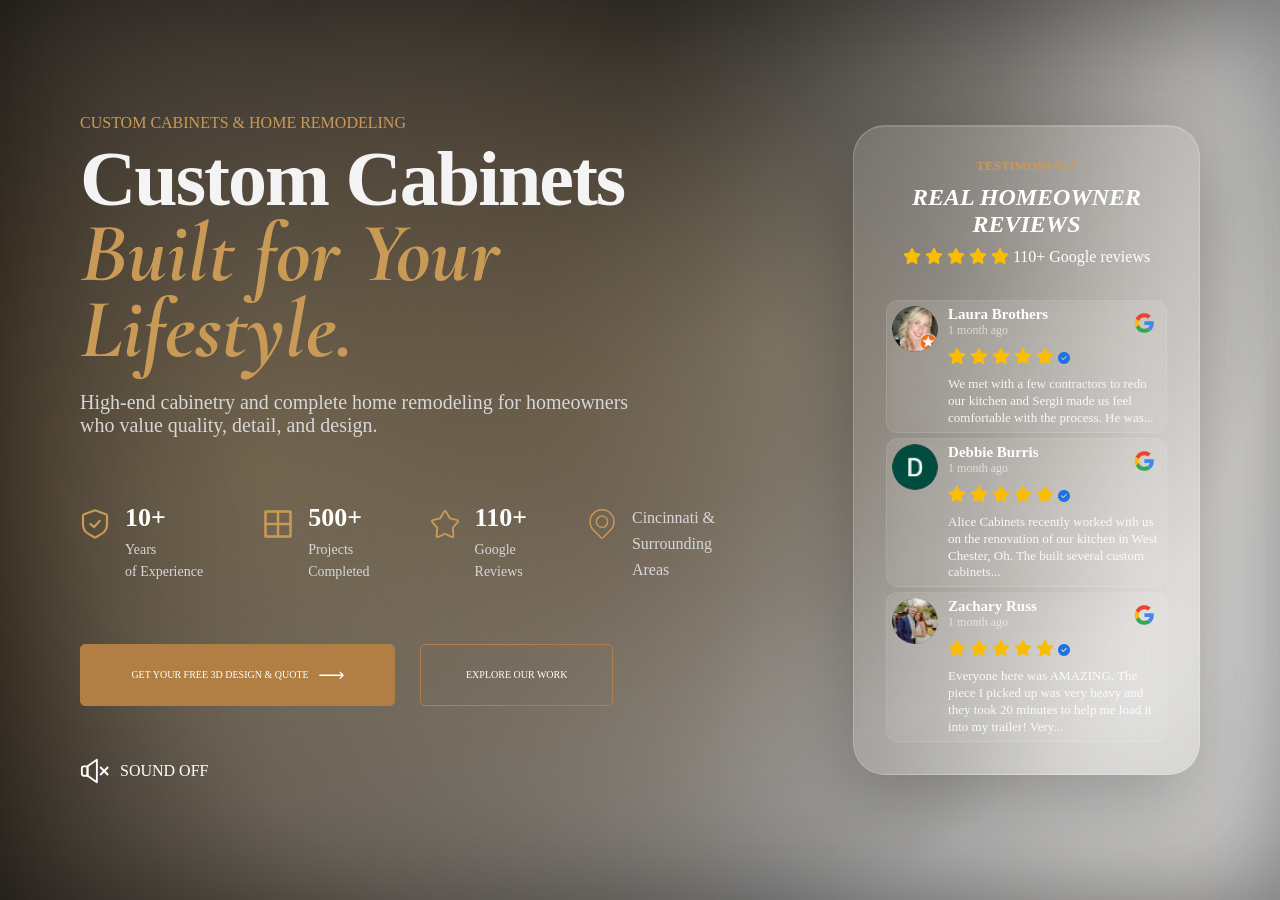
<file: index.html>
<!DOCTYPE html>
<html lang="en">

<head>
    <meta charset="UTF-8">
    <meta name="viewport" content="width=device-width, initial-scale=1.0">
    <title>AliceCabinets</title>
    <meta property="og:title" content="Project Visualization">
    <meta property="og:description" content="">
    <meta property="og:image" content="https://admin-bytewebnest.github.io/custom-cabinets/images/banner.png">
    <meta property="og:image:width" content="1200">
    <meta property="og:image:height" content="630">

    <meta name="twitter:card" content="summary_large_image">
    <meta name="twitter:title" content="Project Visualization">
    <meta name="twitter:description" content="">
    <meta name="twitter:image" content="https://admin-bytewebnest.github.io/custom-cabinets/images/banner.png">
    <link rel="stylesheet" href="https://cdnjs.cloudflare.com/ajax/libs/font-awesome/6.7.2/css/all.min.css">
    <link rel="stylesheet" href="./css/style.css">
</head>

<body>
    <section class="hero">
        <!-- <img src="./images/hero.jpeg" alt="hero"> -->

        <video id="hero-video" autoplay muted loop playsinline>
            <source src="https://res.cloudinary.com/dgnty1zwj/video/upload/video_kfr6xj.mp4"
                type="video/mp4">
            </source>

        </video>

        <span class="hero__glow"></span>

        <div class="hero__content">

            <div class="hero__info">
                <div class="hero__span">CUSTOM CABINETS & HOME REMODELING</div>
                <h1 class="hero__title">Custom Cabinets</h1>
                <div class="hero__italic">Built for Your Lifestyle.</div>
                <div class="hero__subtitle">High-end cabinetry and complete home remodeling for homeowners <span><br></span> who 
                    value quality, detail, and design.</div>
                <div class="hero__rating">
                    <div class="hero__rating__title">

                        <i class="fa-solid fa-star"></i>
                        <i class="fa-solid fa-star"></i>
                        <i class="fa-solid fa-star"></i>
                        <i class="fa-solid fa-star"></i>
                        <i class="fa-solid fa-star"></i>

                        <span>5/5 Rating</span>
                    </div>
                    <div class="hero__rating__subtitle">
                        <p>110+ Google Reviews</p>
                    </div>
                </div>
                <div class="hero-achievements">
                    <div class="hero-achievements__item">
                        <div class="hero-achievements__icon">
                            <svg class="hero-achievements__svg" viewBox="0 0 35 35" xmlns="http://www.w3.org/2000/svg">
                                <path
                                    d="M17.5,34.44A3.07,3.07,0,0,1,15.89,34L9.82,30.45A14.79,14.79,0,0,1,2.25,17.7V8A3.2,3.2,0,0,1,4.34,5L16.4.57a3.2,3.2,0,0,1,2.2,0L30.66,5a3.2,3.2,0,0,1,2.09,3V17.7a14.79,14.79,0,0,1-7.57,12.75L19.11,34A3.07,3.07,0,0,1,17.5,34.44Zm0-31.56a.67.67,0,0,0-.24,0L5.2,7.33A.69.69,0,0,0,4.75,8V17.7a12.3,12.3,0,0,0,6.33,10.59l6.07,3.56a.73.73,0,0,0,.7,0l6.07-3.56h0A12.3,12.3,0,0,0,30.25,17.7V8a.69.69,0,0,0-.45-.65L17.74,2.92A.67.67,0,0,0,17.5,2.88Z"
                                    fill="currentColor" />
                                <path
                                    d="M16.4,22.35a1.3,1.3,0,0,1-.81-.29l-4.27-3.6a1.25,1.25,0,0,1,1.61-1.92l3.35,2.82L22,13.06a1.25,1.25,0,0,1,1.86,1.68l-6.48,7.2A1.27,1.27,0,0,1,16.4,22.35Z"
                                    fill="currentColor" />
                            </svg>
                        </div>
                        <div class="hero-achievements__inner">
                            <div class="hero-achievements__title">10+</div>
                            <div class="hero-achievements__subtitle">Years</div>
                            <div class="hero-achievements__subtitle">of Experience</div>
                        </div>
                    </div>
                    <div class="hero-achievements__item">
                        <div class="hero-achievements__icon">
                            <svg class="hero-achievements__svg" viewBox="0 0 48 48" fill="none"
                                xmlns="http://www.w3.org/2000/svg">
                                <rect fill="white" fill-opacity="0.01" />
                                <rect x="4" y="4" width="40" height="40" stroke="currentColor" stroke-width="4"
                                    stroke-linecap="round" stroke-linejoin="round" />
                                <path d="M24 4V44" stroke="currentColor" stroke-width="4" stroke-linecap="round"
                                    stroke-linejoin="round" />
                                <path d="M4 24H44" stroke="currentColor" stroke-width="4" stroke-linecap="round"
                                    stroke-linejoin="round" />
                            </svg>

                        </div>
                        <div class="hero-achievements__inner">
                            <div class="hero-achievements__title">500+</div>
                            <div class="hero-achievements__subtitle">Projects</div>
                            <div class="hero-achievements__subtitle">Completed</div>
                        </div>
                    </div>
                    <div class="hero-achievements__item">
                        <div class="hero-achievements__icon">
                            <svg class="hero-achievements__svg" viewBox="0 0 32 32" xmlns="http://www.w3.org/2000/svg">
                                <g>
                                    <path
                                        d="M8,31a2,2,0,0,1-1.17-.38A2.13,2.13,0,0,1,6,28.69l.73-8.19L1.5,14.34a2.14,2.14,0,0,1-.39-2.06A2.06,2.06,0,0,1,2.6,10.9l7.62-1.8,4-7a2.05,2.05,0,0,1,3.58,0l4,7.05,7.62,1.8a2.06,2.06,0,0,1,1.49,1.38,2.14,2.14,0,0,1-.39,2.06L25.32,20.5l.73,8.19a2.13,2.13,0,0,1-.88,1.93,2,2,0,0,1-2,.2L16,27.58,8.84,30.82A2,2,0,0,1,8,31ZM16.05,3l-4.3,7.43a1,1,0,0,1-.64.48l-8,1.89c-.06.1-.07.16,0,.21l5.45,6.49a1,1,0,0,1,.23.73l-.77,8.6C7.93,29,8,29,8,29l7.58-3.42a1,1,0,0,1,.82,0L24,29s.09,0,.08-.13l-.77-8.6a1,1,0,0,1,.23-.73L29,13.05a.15.15,0,0,0,0-.14l-8.1-2a1,1,0,0,1-.64-.48ZM10.88,10h0Z"
                                        fill="currentColor" />
                                </g>
                            </svg>
                        </div>
                        <div class="hero-achievements__inner">
                            <div class="hero-achievements__title">110+</div>
                            <div class="hero-achievements__subtitle">Google</div>
                            <div class="hero-achievements__subtitle">Reviews</div>
                        </div>
                    </div>
                    <div class="hero-achievements__item">
                        <div class="hero-achievements__icon">
                            <svg class="hero-achievements__svg" viewBox="0 0 128 128"
                                xmlns="http://www.w3.org/2000/svg">
                                <path
                                    d="M64,128a6.9,6.9,0,0,1-4.89-2L26.23,93.12A55.05,55.05,0,0,1,10,53.69,53.29,53.29,0,0,1,25.87,15.58a54.56,54.56,0,0,1,76.26,0h0A53.29,53.29,0,0,1,118,53.69a55.05,55.05,0,0,1-16.23,39.43L68.89,125.94A6.9,6.9,0,0,1,64,128ZM64,6A48.19,48.19,0,0,0,30.08,19.85,47.34,47.34,0,0,0,16,53.7,49.1,49.1,0,0,0,30.47,88.87l32.87,32.82a.91.91,0,0,0,1.31,0L97.53,88.87A49.1,49.1,0,0,0,112,53.7,47.34,47.34,0,0,0,97.92,19.85h0A48.19,48.19,0,0,0,64,6Z"
                                    fill="currentColor" />
                                <path
                                    d="M64,81.41a27.25,27.25,0,1,1,19.3-8A27.23,27.23,0,0,1,64,81.41Zm0-48.49a21.26,21.26,0,1,0,15.06,6.22h0A21.25,21.25,0,0,0,64,32.92Z"
                                    fill="currentColor" />
                            </svg>
                        </div>
                        <div class="hero-achievements__inner">
                            <div class="hero-achievements__title">Cincinnati & <br> Surrounding <br> Areas</div>
                        </div>
                    </div>
                </div>
                <div class="hero-btns">
                    <div class="hero-btns__item"><a class="hero-btns__link" href="#">get your free 3d design & quote
                            <span><svg class="hero-btns__svg" xmlns="http://www.w3.org/2000/svg" viewBox="0 0 100 100"
                                    xml:space="preserve">
                                    <path d="M2.9,51.6h87.6l-7.7,7.6c-1,1-1,2.6,0,3.5l0,0c1,1,2.6,1,3.5,0l12.9-13c0.4-0.4,0.4-1,0-1.4l-12.9-13c-1-1-2.6-1-3.5,0l0,0
	c-1,1-1,2.6,0,3.5l7.7,7.6H2.9c-1.4,0-2.5,1.1-2.5,2.5l0,0C0.4,50.5,1.5,51.6,2.9,51.6z" fill="currentColor" />
                                </svg></span></a></div>
                    <div class="hero-btns__item"><a class="hero-btns__link" href="https://alicecabinets.com/our-projects/">EXPLORE OUR WORK</a></div>
                </div>
                <div class="hero-sound" id="sound">
                    <svg class='hero-sound__svg hero-sound--mute' viewBox="0 0 32 32"
                        xmlns="http://www.w3.org/2000/svg">
                        <g data-name="Layer 34" id="Layer_34">
                            <path class="cls-1"
                                d="M18,29a1,1,0,0,1-.57-.18l-10-7A1,1,0,0,1,7,21V11a1,1,0,0,1,.43-.82l10-7a1,1,0,0,1,1-.07A1,1,0,0,1,19,4V28a1,1,0,0,1-.54.89A1,1,0,0,1,18,29ZM9,20.48l8,5.6V5.92l-8,5.6Z"
                                fill='currentColor' />
                            <path class="cls-1"
                                d="M8,22H4a3,3,0,0,1-3-3V13a3,3,0,0,1,3-3H8a1,1,0,0,1,1,1V21A1,1,0,0,1,8,22ZM4,12a1,1,0,0,0-1,1v6a1,1,0,0,0,1,1H7V12Z"
                                fill='currentColor' />
                            <path class="cls-1" d="M18,21V19a3,3,0,0,0,2.12-5.12l1.42-1.42A5,5,0,0,1,18,21Z"
                                fill='currentColor' />
                            <path class="cls-1"
                                d="M26.48,25.48a1,1,0,0,1-.71-.29,1,1,0,0,1,0-1.42,11,11,0,0,0,0-15.54,1,1,0,1,1,1.42-1.42,13,13,0,0,1,0,18.38A1,1,0,0,1,26.48,25.48Z"
                                fill='currentColor' />
                            <path class="cls-1"
                                d="M23.65,22.65a1,1,0,0,1-.7-.29A1,1,0,0,1,23,21a7,7,0,0,0,0-9.9,1,1,0,0,1,1.41-1.41,9,9,0,0,1,0,12.72A1,1,0,0,1,23.65,22.65Z"
                                fill='currentColor' />
                        </g>
                    </svg>
                    <svg class='hero-sound__svg hero-sound--sound' viewBox="0 0 32 32"
                        xmlns="http://www.w3.org/2000/svg">
                        <g data-name="Layer 35" id="Layer_35">
                            <path class="cls-1"
                                d="M18,29a1,1,0,0,1-.57-.18l-10-7A1,1,0,0,1,7,21V11a1,1,0,0,1,.43-.82l10-7a1,1,0,0,1,1-.07A1,1,0,0,1,19,4V28a1,1,0,0,1-.54.89A1,1,0,0,1,18,29ZM9,20.48l8,5.6V5.92l-8,5.6Z"
                                fill='currentColor' />
                            <path class="cls-1"
                                d="M8,22H4a3,3,0,0,1-3-3V13a3,3,0,0,1,3-3H8a1,1,0,0,1,1,1V21A1,1,0,0,1,8,22ZM4,12a1,1,0,0,0-1,1v6a1,1,0,0,0,1,1H7V12Z"
                                fill='currentColor' />
                            <rect class="cls-1" height="12" transform="translate(-3.77 22.9) rotate(-45)" width="2"
                                x="24.76" y="10" fill="currentColor" />
                            <rect class="cls-1" height="2" transform="translate(-3.77 22.9) rotate(-45)" width="12"
                                x="19.76" y="15" / fill="currentColor">
                        </g>
                    </svg>
                    <span class="hero-sound--mute">Sound ON</span>
                    <span class="hero-sound--sound">Sound OFF</span>
                </div>
            </div> <!--Левая-->

            <aside class="testimonials">
                <div class="testimonials__header">
                    <div class="testimonials__subtitle">testimonials</div>
                    <div class="testimonials__title"><span>real homeowner reviews</span></div>
                    <div class="testimonials__subtitle">
                        <i class="fa-solid fa-star"></i>
                        <i class="fa-solid fa-star"></i>
                        <i class="fa-solid fa-star"></i>
                        <i class="fa-solid fa-star"></i>
                        <i class="fa-solid fa-star"></i>
                        <!-- <i class="fa-solid fa-circle-check"></i> -->
                        110+ Google reviews
                    </div>
                </div>
                <div class="testimonials-contents">
                    <div class="testimonials-contents__item"> <!--Карточка отзыва-->
                        <div class="testimonials-contents__avatar">
                            <img src="./images/avatar-1.png" alt="">
                        </div>
                        <div class="testimonials-contents__review">
                            <div class="testimonials-contents__name">Laura Brothers</div>
                            <div class="testimonials-contents__date">1 month ago</div>
                            <div class="testimonials-contents__stars">
                                <i class="fa-solid fa-star"></i>
                                <i class="fa-solid fa-star"></i>
                                <i class="fa-solid fa-star"></i>
                                <i class="fa-solid fa-star"></i>
                                <i class="fa-solid fa-star"></i>
                                <i class="fa-solid fa-circle-check"></i>
                            </div>
                            <div class="testimonials-contents__comment">
                                We met with a few contractors to redo our kitchen and Sergii made us feel comfortable
                                with the process. He was...
                            </div>
                        </div>
                    </div>
                    <div class="testimonials-contents__item"> <!--Карточка отзыва-->
                        <div class="testimonials-contents__avatar">
                            <img src="./images/avatar-3.png" alt="">
                        </div>
                        <div class="testimonials-contents__review">
                            <div class="testimonials-contents__name">Debbie Burris</div>
                            <div class="testimonials-contents__date">1 month ago</div>
                            <div class="testimonials-contents__stars">
                                <i class="fa-solid fa-star"></i>
                                <i class="fa-solid fa-star"></i>
                                <i class="fa-solid fa-star"></i>
                                <i class="fa-solid fa-star"></i>
                                <i class="fa-solid fa-star"></i>
                                <i class="fa-solid fa-circle-check"></i>
                            </div>
                            <div class="testimonials-contents__comment">
                                Alice Cabinets recently worked with us on the renovation of our kitchen in West Chester,
                                Oh. The built several custom cabinets...
                            </div>
                        </div>
                    </div>
                    <div class="testimonials-contents__item"> <!--Карточка отзыва-->
                        <div class="testimonials-contents__avatar">
                            <img src="./images/avatar-2.png" alt="">
                        </div>
                        <div class="testimonials-contents__review">
                            <div class="testimonials-contents__name">Zachary Russ</div>
                            <div class="testimonials-contents__date">1 month ago</div>
                            <div class="testimonials-contents__stars">
                                <i class="fa-solid fa-star"></i>
                                <i class="fa-solid fa-star"></i>
                                <i class="fa-solid fa-star"></i>
                                <i class="fa-solid fa-star"></i>
                                <i class="fa-solid fa-star"></i>
                                <i class="fa-solid fa-circle-check"></i>
                            </div>
                            <div class="testimonials-contents__comment">
                                Everyone here was AMAZING. The piece I picked up was very heavy and they took 20 minutes
                                to help me load it into my trailer! Very...
                            </div>
                        </div>
                    </div>
                    <div class="testimonials-contents__item"> <!--Карточка отзыва-->
                        <div class="testimonials-contents__avatar">
                            <img src="./images/avatar-4.png" alt="">
                        </div>
                        <div class="testimonials-contents__review">
                            <div class="testimonials-contents__name">Iryna Yablokova</div>
                            <div class="testimonials-contents__date">2 months ago</div>
                            <div class="testimonials-contents__stars">
                                <i class="fa-solid fa-star"></i>
                                <i class="fa-solid fa-star"></i>
                                <i class="fa-solid fa-star"></i>
                                <i class="fa-solid fa-star"></i>
                                <i class="fa-solid fa-star"></i>
                                <i class="fa-solid fa-circle-check"></i>
                            </div>
                            <div class="testimonials-contents__comment">
                                Thank you so much to Alice Cabinets & Woodworking for the accomplishment of my dream! I
                                absolutely love how this feature...
                            </div>

                        </div>
                    </div>
                </div>
            </aside> <!--Правая-->

        </div>
        <aside class="testimonials mobil">
            <span class="testimonials-contents__btn"></span>
            <div class="testimonials-nav">
                <button class="testimonials-prev"></button>
                <button class="testimonials-next"></button>
            </div>
            <div class="testimonials__header">
                <div class="testimonials__subtitle">testimonials</div>
                <div class="testimonials__title"><span>real homeowner reviews</span></div>
                <div class="testimonials__subtitle">
                    <div>
                        <i class="fa-solid fa-star"></i>
                        <i class="fa-solid fa-star"></i>
                        <i class="fa-solid fa-star"></i>
                        <i class="fa-solid fa-star"></i>
                        <i class="fa-solid fa-star"></i>
                    </div>
                    <!-- <i class="fa-solid fa-circle-check"></i> -->
                    110+ Google reviews
                </div>
            </div>
            <div class="testimonials-contents">
                <div class="testimonials-contents__item card-mobil testimonials-contents__item--one active">
                    <!--Карточка отзыва-->
                    <div class="testimonials-contents__avatar">
                        <img src="./images/avatar-1.png" alt="">
                    </div>
                    <div class="testimonials-contents__review">
                        <div class="testimonials-contents__name">Laura Brothers</div>
                        <div class="testimonials-contents__date">1 month ago</div>
                        <div class="testimonials-contents__stars">
                            <i class="fa-solid fa-star"></i>
                            <i class="fa-solid fa-star"></i>
                            <i class="fa-solid fa-star"></i>
                            <i class="fa-solid fa-star"></i>
                            <i class="fa-solid fa-star"></i>
                            <i class="fa-solid fa-circle-check"></i>
                        </div>
                        <div class="testimonials-contents__comment">
                            We met with a few contractors to redo our kitchen and Sergii made us feel comfortable
                            with the process. He was...
                        </div>
                    </div>
                </div>
                <div class="testimonials-contents__item card-mobil testimonials-contents__item--two">
                    <!--Карточка отзыва-->
                    <div class="testimonials-contents__avatar">
                        <img src="./images/avatar-3.png" alt="">
                    </div>
                    <div class="testimonials-contents__review">
                        <div class="testimonials-contents__name">Debbie Burris</div>
                        <div class="testimonials-contents__date">1 month ago</div>
                        <div class="testimonials-contents__stars">
                            <i class="fa-solid fa-star"></i>
                            <i class="fa-solid fa-star"></i>
                            <i class="fa-solid fa-star"></i>
                            <i class="fa-solid fa-star"></i>
                            <i class="fa-solid fa-star"></i>
                            <i class="fa-solid fa-circle-check"></i>
                        </div>
                        <div class="testimonials-contents__comment">
                            Alice Cabinets recently worked with us on the renovation of our kitchen in West Chester, Oh.
                            The built several custom cabinets...
                        </div>
                    </div>
                </div>
                <div class="testimonials-contents__item card-mobil testimonials-contents__item--three">
                    <!--Карточка отзыва-->
                    <div class="testimonials-contents__avatar">
                        <img src="./images/avatar-2.png" alt="">
                    </div>
                    <div class="testimonials-contents__review">
                        <div class="testimonials-contents__name">Zachary Russ</div>
                        <div class="testimonials-contents__date">1 month ago</div>
                        <div class="testimonials-contents__stars">
                            <i class="fa-solid fa-star"></i>
                            <i class="fa-solid fa-star"></i>
                            <i class="fa-solid fa-star"></i>
                            <i class="fa-solid fa-star"></i>
                            <i class="fa-solid fa-star"></i>
                            <i class="fa-solid fa-circle-check"></i>
                        </div>
                        <div class="testimonials-contents__comment">
                            Everyone here was AMAZING. The piece I picked up was very heavy and they took 20 minutes to
                            help me load it into my trailer! Very...
                        </div>
                    </div>
                </div>
                <div class="testimonials-contents__item card-mobil testimonials-contents__item--four">
                    <!--Карточка отзыва-->
                    <div class="testimonials-contents__avatar">
                        <img src="./images/avatar-4.png" alt="">
                    </div>
                    <div class="testimonials-contents__review">
                        <div class="testimonials-contents__name">Iryna Yablokova</div>
                        <div class="testimonials-contents__date">2 months ago</div>
                        <div class="testimonials-contents__stars">
                            <i class="fa-solid fa-star"></i>
                            <i class="fa-solid fa-star"></i>
                            <i class="fa-solid fa-star"></i>
                            <i class="fa-solid fa-star"></i>
                            <i class="fa-solid fa-star"></i>
                            <i class="fa-solid fa-circle-check"></i>
                        </div>
                        <div class="testimonials-contents__comment">
                            Thank you so much to Alice Cabinets & Woodworking for the accomplishment of my dream! I
                            absolutely love how this feature...
                        </div>

                    </div>
                </div>
            </div>
        </aside>
    </section>
    <script src="./js/scripts.js"></script>
</body>

</html>
</file>
<file: css/style.css>
@import url("https://fonts.googleapis.com/css2?family=Cormorant+Garamond:ital,wght@0,300;0,400;0,500;0,600;0,700;1,300;1,400;1,500;1,600;1,700&family=Poppins:wght@300;400;500;600;700;800&display=swap");
@font-face {
  font-family: "Canela";
  src: url("../fonts/Canela-BoldItalic-Trial.otf") format("opentype");
  font-weight: 700;
  font-style: italic;
  font-display: swap;
}
* {
  margin: 0;
  padding: 0;
  box-sizing: border-box;
}

.hero {
  display: flex;
    align-items: center;
    justify-content: center;
    flex-direction: column;
  position: relative;
  overflow: hidden;
  isolation: isolate;
  min-height: 100dvh;

  box-shadow:
    inset 0 0 220px rgba(0, 0, 0, 0.42),
    inset 0 0 90px rgba(0, 0, 0, 0.3);
}

/* ==============================
   BACKGROUND IMAGE / VIDEO
============================== */

/* .hero > img,
.hero > video {
  position: absolute;
  inset: 0;

  width: 100%;
  height: 100%;

  object-fit: cover;

  z-index: -4;

  filter: brightness(0.78) contrast(1.08) saturate(0.85);
} */

.hero > img,
.hero > video {
  position: absolute;
  inset: 0;

  width: 100%;
  height: 100%;

  object-fit: cover;

  z-index: -4;

  filter: brightness(0.68) contrast(1.12) saturate(0.9);
}

/* ==============================
   DARK + DEPTH LAYER
============================== */

/* .hero::before {
  content: "";

  position: absolute;
  inset: 0;

  z-index: -3;

  background:

        
    radial-gradient(ellipse at top, rgba(0, 0, 0, 0.55) 0%, rgba(0, 0, 0, 0.28) 40%, transparent 75%),
    
    linear-gradient(
        90deg,
        rgba(0, 0, 0, 0.62) 0%,
        rgba(0, 0, 0, 0.48) 25%,
        rgba(0, 0, 0, 0.3) 50%,
        rgba(0, 0, 0, 0.12) 75%,
        transparent 100%
      ),
    
    repeating-linear-gradient(
        90deg,
        rgba(255, 190, 120, 0.02) 0px,
        rgba(255, 190, 120, 0.02) 240px,
        transparent 240px,
        transparent 520px
      );
} */

.hero::before {
  content: "";

  position: absolute;
  inset: 0;

  z-index: -3;

  background:
    radial-gradient(
      ellipse at top,
      rgba(0, 0, 0, 0.72) 0%,
      rgba(0, 0, 0, 0.42) 40%,
      transparent 75%
    ),

    linear-gradient(
      90deg,
      rgba(0, 0, 0, 0.82) 0%,
      rgba(0, 0, 0, 0.62) 22%,
      rgba(0, 0, 0, 0.42) 50%,
      rgba(0, 0, 0, 0.18) 78%,
      transparent 100%
    ),

    repeating-linear-gradient(
      90deg,
      rgba(255, 195, 120, 0.02) 0px,
      rgba(255, 195, 120, 0.02) 220px,
      transparent 220px,
      transparent 500px
    );
} */

/* ==============================
   GOLD COLOR GRADE (KEY LOOK)
============================== */

/* .hero::after {
  content: "";

  position: absolute;
  inset: 0;

  z-index: -2;

  background:

        
    radial-gradient(
      circle at 18% 55%,
      rgba(255, 200, 130, 0.14) 0%,
      rgba(255, 180, 110, 0.08) 25%,
      rgba(255, 160, 90, 0.04) 45%,
      transparent 70%
    ),
    
    radial-gradient(
        circle at 58% 42%,
        rgba(255, 215, 150, 0.16) 0%,
        rgba(255, 200, 130, 0.09) 25%,
        rgba(255, 180, 110, 0.04) 50%,
        transparent 70%
      ),
    
    linear-gradient(
        90deg,
        rgba(70, 45, 20, 0.4) 0%,
        rgba(95, 65, 30, 0.32) 20%,
        rgba(120, 85, 45, 0.24) 50%,
        rgba(150, 110, 65, 0.14) 75%,
        rgba(180, 135, 85, 0.06) 100%
      );

  mix-blend-mode: soft-light;
} */


 .hero::after {
  content: "";

  position: absolute;
  inset: 0;

  z-index: -2;

  background:

    radial-gradient(
      circle at 16% 55%,
      rgba(255, 190, 100, 0.22) 0%,
      rgba(255, 170, 70, 0.12) 28%,
      rgba(255, 140, 40, 0.05) 50%,
      transparent 72%
    ),

    radial-gradient(
      circle at 58% 42%,
      rgba(255, 220, 140, 0.18) 0%,
      rgba(255, 200, 110, 0.10) 25%,
      rgba(255, 180, 90, 0.04) 50%,
      transparent 72%
    ),

    linear-gradient(
      90deg,
      rgba(45, 28, 10, 0.62) 0%,
      rgba(75, 48, 18, 0.50) 20%,
      rgba(105, 72, 35, 0.36) 50%,
      rgba(135, 96, 55, 0.18) 75%,
      rgba(170, 125, 70, 0.08) 100%
    );

  mix-blend-mode: soft-light;
} 
/* ==============================
   GLOBAL GOLD GLOW
============================== */

/* .hero__glow {
  position: absolute;
  inset: 0;

  z-index: -1;

  pointer-events: none;

  background: radial-gradient(
    circle at 62% 38%,
    rgba(255, 215, 150, 0.24) 0%,
    rgba(255, 200, 130, 0.12) 18%,
    rgba(255, 180, 110, 0.05) 40%,
    transparent 65%
  );
}
**/
.hero__glow {
  position: absolute;
  inset: 0;

  z-index: -1;

  pointer-events: none;

  background:
    radial-gradient(
      circle at 20% 52%,
      rgba(255, 195, 100, 0.22) 0%,
      rgba(255, 170, 70, 0.10) 30%,
      transparent 60%
    ),

    radial-gradient(
      circle at 60% 38%,
      rgba(255, 220, 150, 0.18) 0%,
      rgba(255, 200, 120, 0.08) 25%,
      transparent 60%
    );
}
.hero__content {
  position: relative;
  z-index: 10;

  max-width: 1900px;
  width: 100%;
  height: 100%;

  margin: 0 auto;
  padding: 40px 80px;

  display: flex;
  align-items: center;
  justify-content: space-between;

  gap: 80px;
} 

.hero__glow {
  position: absolute;
  inset: 0;

  z-index: -1;

  pointer-events: none;

  background:
    radial-gradient(
      circle at 20% 52%,
      rgba(255, 195, 100, 0.22) 0%,
      rgba(255, 170, 70, 0.10) 30%,
      transparent 60%
    ),

    radial-gradient(
      circle at 60% 38%,
      rgba(255, 220, 150, 0.18) 0%,
      rgba(255, 200, 120, 0.08) 25%,
      transparent 60%
    );
}

.testimonials {
  /*Стили которые затемняют и делают эффект Blur на секцию справа влияет*/
  position: relative;
  width: 520px;
  padding: 32px;
  display: flex;
  flex-direction: column;
  gap: 24px;
  border-radius: 32px;
  /* overflow: hidden; */
  isolation: isolate;
  backdrop-filter: blur(32px);
  -webkit-backdrop-filter: blur(32px);
  background: linear-gradient(
    180deg,
    rgba(255, 255, 255, 0.12) 0%,
    rgba(255, 255, 255, 0.08) 25%,
    rgba(255, 255, 255, 0.05) 100%
  );
  border: 1px solid rgba(255, 255, 255, 0.18);
  box-shadow:
    0 30px 80px rgba(0, 0, 0, 0.3),
    inset 0 1px 0 rgba(255, 255, 255, 0.15);
}

.featured {
  /*Выделение карточки*/
  padding: 10px;
  border-radius: 12px;
  background: linear-gradient(180deg, rgba(255, 255, 255, 0.08), rgba(255, 255, 255, 0.04));
  border: 1px solid rgba(255, 255, 255, 0.1);
  backdrop-filter: blur(12px);
}
/* .review-card:not(.featured) { Растягивает секцию блока отзывов по вертикале и прижимает к углам вертикальным
  padding: 18px 0;
  background: transparent;
  border: none;
  border-top: 1px solid rgba(255, 255, 255, 0.08);
} */

.testimonials {
  /*Цвет текста внутри секции на слой выше Blur*/
  color: #fff;
}

.stars {
  /*Цвет звездочек*/
  color: #d9b26a;
  letter-spacing: 2px;
}

.hero__info {
  width: 100%;
  color: white;
}
.testimonials {
}
.hero__italic {
  font-family: "Cormorant Garamond", serif;
  font-style: italic;
  font-weight: bold;
  font-size: 84px;
  line-height: 0.9;
  color: #c89a56;
}
.hero__span {
  color: #c89a56;
  margin-bottom: 18px;
  text-transform: uppercase;
  font-weight: medium;
  font-size: 16px;
}
.hero__title {
  color: #f4f4f4;
  margin-top: -8px;
  font-size: 78px;
  font-weight: 600;
  line-height: 0.95;
  letter-spacing: -2px;
}
.hero__italic {
}
.hero__subtitle {
  color: #d7d7d7;
  margin-top: 24px;
  font-size: 20px;
}
.hero-achievements {
  display: grid;
  grid-template-columns: repeat(4, max-content);
  gap: 60px;
  max-width: 630px;
  width: 100%;
  margin: 60px 0;
  color: #d7d7d7;
  line-height: 1.6;
}
.hero-achievements__item {
  display: flex;
  gap: 15px;
}
.hero-achievements__svg {
  color: #c89a56;
  width: 30px;
  height: 30px;
  margin-top: 12px;
}
.hero-achievements__item:not(:last-child) .hero-achievements__title {
  color: #ffffff;
  font-size: 26px;
  font-weight: 600;
}
.hero-achievements__subtitle {
  font-size: 14px;
  /* margin-top: 5px; */
  line-height: 1.6;
}
.hero-achievements__item:not(:nth-child(-n + 3)) .hero-achievements__title {
  margin-top: 8px;
  line-height: 1.6;
}

.hero-btns {
  display: flex;
  gap: 25px;
  color: white;
  font-size: 15px;
  font-weight: 500;
  letter-spacing: 1.5;
  text-transform: uppercase;
}
.hero-btns__item {
  display: flex;
  justify-content: center;
  align-items: center;
  border: solid 1px #b17f43;
  border-radius: 5px;
  transition: background-color 0.3s ease-in-out;
}
.hero-btns:has(.hero-btns__item:nth-child(2):hover) {
  .hero-btns__item:nth-child(1) {
    background-color: transparent;
  }
  .hero-btns__item:nth-child(2) {
    background-color: #b17f43;
  }
}
.hero-btns__item a {
  display: flex;
  justify-content: center;
  align-items: center;
  text-decoration: none;
  color: inherit;
  gap: 10px;
  padding: 15px 45px;
}
.hero-btns__item:nth-child(2) a {
  padding: 20px 45px;
}
.hero-btns__item:nth-child(1) {
  max-width: 315px;
  width: 100%;
  background-color: #b17f43;
}

.hero-btns__svg {
  width: 25px;
  height: 25px;
  margin-top: 3px;
}
.hero-sound {
  display: flex;
  justify-content: start;
  align-items: center;
  gap: 10px;
  margin-top: 50px;
  text-transform: uppercase;
  cursor: pointer;
}
.hero-sound__svg {
  width: 30px;
  height: 30px;
}

.hero-sound--sound {
  display: block;
}

.hero-sound--mute {
  display: none;
}

.hero-sound.is-muted .hero-sound--sound {
  display: none;
}

.hero-sound.is-muted .hero-sound--mute {
  display: block;
}

.hero-sound {
  -webkit-user-select: none;
  -moz-user-select: none;
  -ms-user-select: none;
  user-select: none;
}
.fa-star {
  color: #fbbc04;
  font-size: 16px;
}
.fa-circle-check {
  color: #1a73e8; /* синий как у Google */
  font-size: 12px;
}
.testimonials__title {
  font-size: 26px;
  text-transform: uppercase;
  font-weight: 600;
  margin-bottom: 10px;
  text-align: center;
}
.testimonials__title span {
  font-style: italic;
}
.testimonials__subtitle {
  text-align: center;
}
.testimonials__subtitle:nth-child(1) {
  font-size: 13px;
  text-transform: uppercase;
  font-weight: 600;
  color: #c89a56;
  margin-bottom: 10px;
}
.testimonials__subtitle:last-child {
  margin-bottom: 10px;
}

.testimonials-contents {
  display: flex;
  flex-direction: column;
  gap: 5px;
}
.testimonials-contents__item::before {
  content: "";
  position: absolute;
  top: 12px;
  right: 12px;
  background-image: url("../images/google.svg");
  width: 20px;
  height: 20px;
}
.testimonials-contents__item {
  position: relative;
  display: flex;
  gap: 10px;
  padding: 5px;
  border-radius: 12px;
  background: linear-gradient(180deg, rgba(255, 255, 255, 0.08), rgba(255, 255, 255, 0.04));
  border: 1px solid rgba(255, 255, 255, 0.1);
  backdrop-filter: blur(12px);
}
.testimonials-contents__avatar img {
  width: 100%;
  height: 100%;
  object-fit: cover;
  display: block;
}
.testimonials-contents__avatar {
  width: 46px;
  height: 46px;
  border-radius: 50%;
  overflow: hidden;
  flex-shrink: 0;
}
.testimonials-contents__review {
}

.testimonials-contents__name {
  font-size: 15px;
  font-weight: 700;
  color: white;
}
.testimonials-contents__date {
  font-size: 12px;
  color: rgba(255, 255, 255, 0.6);
  margin-bottom: 10px;
}
.testimonials-contents__comment {
  font-size: 13px;
  line-height: 1.3;
  color: rgba(255, 255, 255, 0.9);
  margin-top: 10px;
}

.testimonials-contents__info {
  font-size: 10px;
  font-weight: 600;
  color: white;
  padding: 4px 10px;
  background: #188038;
  text-align: center;
  max-width: 160px;
  margin: auto;
  padding: 10px 20px;
  z-index: 2;
  position: relative;
  top: 69px;
}

@media (max-width: 1200px) {
  .hero__content {
    padding: 200px 50px 30px 50px;
    gap: 50px;

  }
@media (min-width: 1205px) {
  .hero-btns__item:nth-child(2) {
  max-width: 250px;
}
}
@media (max-width: 550px) {
  .hero-achievements {
    grid-template-columns: repeat(2, max-content);
  }
  .hero-btns {
    flex-direction: column;
  } 
  .hero-btns__item:nth-child(1) {
    width: 100%;
    margin: auto;
  }
  .hero-btns__item:nth-child(2) {
    /* width: 90%;
    margin: auto; */
    

  }
}
  /* ===== TEXT ===== */

  .hero__span {
    font-size: clamp(14px, 1vw, 16px);
  }

  .hero__italic {
    font-size: clamp(54px, 6vw, 84px);
  }

  .hero__title {
    font-size: clamp(48px, 5.5vw, 78px);
  }

  .hero__subtitle {
    font-size: clamp(16px, 1.5vw, 20px);
  }

  /* ===== ACHIEVEMENTS ===== */

  .hero-achievements {
    gap: 35px;
    margin: 40px 0;
    /* grid-template-columns: repeat(2, max-content); */
  }

  .hero-achievements__title {
    /* font-size: clamp(18px, 2vw, 26px); */
  }

  .hero-achievements__subtitle {
    font-size: clamp(12px, 1.2vw, 14px);
  }

  /* ===== BUTTONS ===== */

  .hero-btns {
    gap: 15px;
    font-size: 14px;
  }

  .hero-btns__item a {
    padding: 14px 30px;
  }

  /* ===== SOUND ===== */

  .hero-sound {
    margin-top: 15px;
  }

  /* ===== TESTIMONIALS ===== */
  .testimonials:not(.testimonials.mobil) {
    min-height: 650px;
  }

  .testimonials__title {
    font-size: 22px;
  }

  .testimonials-contents__name {
    font-size: 14px;
  }

  .testimonials-contents__comment {
    font-size: 12.5px;
  }
}

/* Большие мониторы */
@media (max-width: 1920px) {
} /*Изменения не требуются*/

/* Ноутбуки */
@media (max-width: 1440px) {
  .testimonials__title {
    font-size: 24px;
  }
} /*Изменения не требуются*/

@media (max-width: 1366px) {
  .testimonials__title {
    font-size: 24px;
  }
}

/* Маленькие ноутбуки */
@media (max-width: 1280px) {
} /*Изменения не требуются*/

/* Планшеты горизонтально */
@media (max-width: 1024px) {
  .hero-btns__item {
    /* font-size: clamp(16px, 2vw, 12px); */
    font-size: 12px;
  }
}

/* Планшеты вертикально */
@media (max-width: 820px) {
  .hero {
    height: auto;
  }
  .hero__content {
    flex-direction: column;
    padding: 240px 50px 30px 50px;
  }
}

/* Большие смартфоны */
@media (max-width: 480px) {
  .hero-achievements {
    grid-template-columns: repeat(2, max-content);
  }
  .hero-btns {
    flex-direction: column;
  }
  .hero-btns__item {
    max-width: 100%;
  }
  .hero-btns__item:nth-child(1) {
    width: 100%;
  }
  .hero > video {
    height: 100dvh;
  }
}

/* Маленькие смартфоны */
@media (max-width: 375px) {
  .hero-btns__item:nth-child(1) {
    width: 100%;
  }

  .hero-btns__item:nth-child(2) {
    width: 100%;
  }
}
.hero__rating {
  display: none;
}

@media (min-width: 482px) {
  .hero-btns__item:nth-child(1) {
    /* max-width: 320px; */
    width: 100%;
  }

  .hero-btns__item:nth-child(2) {
    /* max-width: 250px; */
    /* width: 100%; */
  }
  .testimonials.mobil {
    display: none;
  }
}

@media (max-width: 1366px) and (max-height: 768px) {
  .testimonials {
    height: 700px;
  }
  .testimonials-contents__item:nth-child(4) {
    display: none;
  }
  .testimonials__title {
    font-size: 22px;
  }
}
@media (max-width: 1280px) and (max-height: 800px) {
  .testimonials {
    height: 700px;
  }
  .testimonials__title {
    font-size: 22px;
  }
}
@media (min-width: 1367px) {
  .testimonials {
    height: 780px;
  }
  .testimonials__title {
    font-size: 22px;
  }
}

@media (max-width: 480px) {
  .hero-sound {
    margin-top: 15px;
  }
  .hero__content {
    padding: 130px 50px 30px 50px;
  }
  .testimonials {
    display: none;
  }
  .testimonials.mobil {
    display: block;
    max-width: 90%;
    margin: auto;
  }
  .hero__rating {
    display: block;
    margin: 40px 0;
  }
  .hero__rating__title {
    display: flex;
    gap: 5px;
    span {
      margin-left: 5px;
      margin-bottom: 10px;
    }
  }
  .testimonials__title {
    font-size: 30px;
    margin: 20px;
  }
  .hero-sound {
    justify-content: center;
  }
  .testimonials__subtitle {
    display: flex;
    flex-direction: column;
    gap: 10px;
  }
  .testimonials-contents__item {
    overflow: hidden;
    transition: transform 0.3s ease-in-out;
    will-change: transform;
    padding: 10px;
    border-radius: 12px;
    background: linear-gradient(180deg, rgba(255, 255, 255, 0.08), rgba(255, 255, 255, 0.04));
    border: 1px solid rgba(255, 255, 255, 0.1);
    backdrop-filter: blur(12px);
  }

  .testimonials.mobil {
    position: relative;
  }
  .testimonials-contents__btn::before {
    content: "";
    background-size: cover;
    background-image: url("../images/arow.svg");
    background-repeat: no-repeat;
    background-color: white;
    border-radius: 50%;
    position: absolute;
    top: 50%;
    /* transform: rotateZ(180deg); */
    right: -15px;
    color: white;
    width: 30px;
    height: 30px;
    z-index: 3;
    transform: translateY(-50%) rotateY(180deg);
  }
  .testimonials-contents__btn::after {
    content: "";
    background-size: cover;
    background-image: url("../images/arow.svg");
    background-repeat: no-repeat;
    background-color: white;
    border-radius: 50%;
    position: absolute;
    top: 50%;
    left: -15px;
    color: white;
    width: 30px;
    height: 30px;
    z-index: 3;
    transform: translateY(-50%);
  }
  /*-----------------------------------------------------*/
  .testimonials-contents {
    position: relative;
    min-height: 170px; /* подгони если нужно */
    overflow: hidden;
  }

  .testimonials-contents__item {
    position: absolute;
    inset: 0;

    opacity: 0;
    visibility: hidden;

    transform: translateX(120%);
    transition:
      transform 0.45s ease,
      opacity 0.45s ease,
      visibility 0.45s ease;
  }

  .testimonials-contents__item.active {
    opacity: 1;
    visibility: visible;
    transform: translateX(0);
  }
  .testimonials {
    height: max-content;
  }
}

/*-----------------------------------------*/

.testimonials-nav {
  position: absolute;
  inset: 0;
  pointer-events: none;
  z-index: 10;
}

.testimonials-prev,
.testimonials-next {
  position: absolute;
  top: 50%;
  transform: translateY(-50%);
  width: 40px;
  height: 40px;
  border: none;
  background: transparent;
  cursor: pointer;
  pointer-events: auto;
}

.testimonials-prev {
  left: -20px;
}

.testimonials-next {
  right: -20px;
}




/*///////////////////////////////////////////////////////////////*/

@media (max-width: 390px) {

  .hero__content{
    padding: 110px 30px 30px;
  }

  .hero__title{
    font-size: 47px;
  }

  .hero__italic{
    font-size: 38px;
    margin-top: 10px;
  }

  .hero__subtitle{
    font-size: 14px;
  }

  .hero-achievements{
    gap: 20px 25px;
    margin: 15px 0;
  }

  .hero-btns__item a{
    padding: 14px 20px;
  }

  .testimonials.mobil{
    max-width: 90%;
  }

}

@media (max-width: 375px) and (max-height: 700px) {

   .hero__rating {
    margin: 20px 0;
  }
  .hero__content{
    padding: 90px 20px 25px;
  }

  .hero__span{
    font-size: 13px;
  }

  .hero__title{
    font-size: 46px;
    line-height: .95;
  }

  .hero__italic{
    font-size: 48px;
  }

  .hero__subtitle{
    font-size: 15px;
    margin-top: 15px;
  }

  .hero-achievements{
    margin: 25px 0;
    gap: 10px 18px;
  }

  .hero-achievements__item{
    gap: 10px;
  }

  .hero-achievements__svg{
    width: 24px;
    height: 24px;
  }

  .hero-btns{
    gap: 12px;
  }

  .hero-btns__item a{
    padding: 12px 18px;
    font-size: 13px;
  }

  .hero-sound{
    margin-top: 10px;
  }
  .hero > video {
    height: calc(100dvh + 100px);
  }

}


@media (max-width: 360px){

  .hero__content{
    padding-left: 20px;
    padding-right: 20px;
  }

  .hero__title{
    font-size: 44px;
  }

  .hero__italic{
    font-size: 46px;
  }

  .hero-achievements{
    grid-template-columns: 1fr 1fr;
    gap: 10px 0;
  }

  .hero-achievements__item:not(:last-child) .hero-achievements__title{
    font-size: 22px;
  }
  .hero__rating {
    margin: 17px 0;
  }

}
@media (min-width: 1000px){
  .testimonials-contents__item:nth-child(4) {
    display: none;
  }
  
}
@media (min-width: 1370px){
  .testimonials-contents__item:nth-child(4) {
    display: flex;
  }
  
}
@media (max-width: 999px){
  .testimonials-contents__item:nth-child(4) {
    display: flex;
  }
  .hero__content {
    flex-direction: column;
  }
  .hero {
    min-height: 100%;
    padding: 5% 0px 0px 0px;
  }
  
}
/* @media (max-width: 414px) and (max-height: 896px) {
      .hero > video {
        height: calc(100dvh + 100px);
    }
} */
/* @media (max-width: 412px) and (max-height: 915px) {
      .hero > video {
        height: calc(100dvh + 100px);
    }
} */
/* @media (max-width: 1024px) and (max-height: 1366px) {
  .hero {
    height: auto;
  }
      .hero__content {
        flex-direction: column;
        gap: 50px;
      }
      
      .hero__span {
        font-size: 16px;
      }
      .hero__title {
        font-size: 78px;
      }
      .hero__subtitle {
        font-size: 20px;
      }
      .hero__italic {
        font-size: 84px;
      }
      .hero-achievements {
        gap: 35px;
        margin: 40px 0;
      }
      .hero-achievements__item:not(:last-child) .hero-achievements__title {
        font-size: 38px;
      }
      .hero-achievements__item:last-child .hero-achievements__title {
        font-size: clamp(12px, 2.2vw,26px);
      }
      .hero-achievements__subtitle {
        font-size: clamp(12px, 2.2vw,26px);
      }
      .hero-btns__item {
        font-size: 15px;
      }
      .hero-btns__item:nth-child(1) {
        min-width: 485px;
      }
      .hero-sound{
        font-size: 20px;
      }
      .testimonials__subtitle:nth-child(1) {
        font-size: 18px;
        margin-bottom: 10px;
      }
      .testimonials__title {
        font-size: 30px;
      }
      .testimonials__subtitle {
        font-size: 16px;
      }
      .testimonials-contents__name {
        font-size: 20px;
      }
      .testimonials-contents__avatar {
        width: 50px;
        height: 50px;
      }
      .testimonials-contents__date {
        font-size: 16px;
      }
      .testimonials-contents__comment {
        font-size: 16.5px;
      }
      .testimonials-contents__item::before {
        width: 25px;
        height: 25px;
      }
} */
/* @media (width: 1024px) and (height: 1366px) {
  .hero__info {
        padding: 350px 0px 60px 0px;
      }
} */
/* @media (max-width: 820px) and (max-height: 1180px) {
  .hero-info {
    padding: 0px 0px 60px 0px;
  }
  .testimonials {
    margin: auto;
  }
  .hero-btns .hero-btns__item:nth-child(1) {
    width: 210px !important;
  }
  .hero-btns__item:nth-child(2) a {
    padding: 0;
  }
} */


@media (min-width: 1280px) {
  .hero-btns__item {
    font-size: 10px;
  }
}
@media (min-width: 1300px) {
        .hero-btns__item:nth-child(1) {
          max-width: 500px;
          width: 100%;
        }
}

@media (max-width: 1279px) {
        .hero-btns__item:nth-child(1) {
          max-width: 300px;
          width: 100%;
        }
        .hero-btns__item {
          font-size: 10px;
        }
}
@media (max-width: 546px) {
        .hero-btns__item:nth-child(1) {
          max-width: 100%;
        }
}
@media (max-width: 330px) {
        .hero-btns__item:nth-child(1) span{
          display: none;
        }
        .hero-btns__item {
          font-size: 10px;
        }
}

.hero__info .hero__subtitle span {
  display: inline;
}
@media (max-width: 540px) {
  .hero__info .hero__subtitle span {
  display: none;
}
}
</file>
